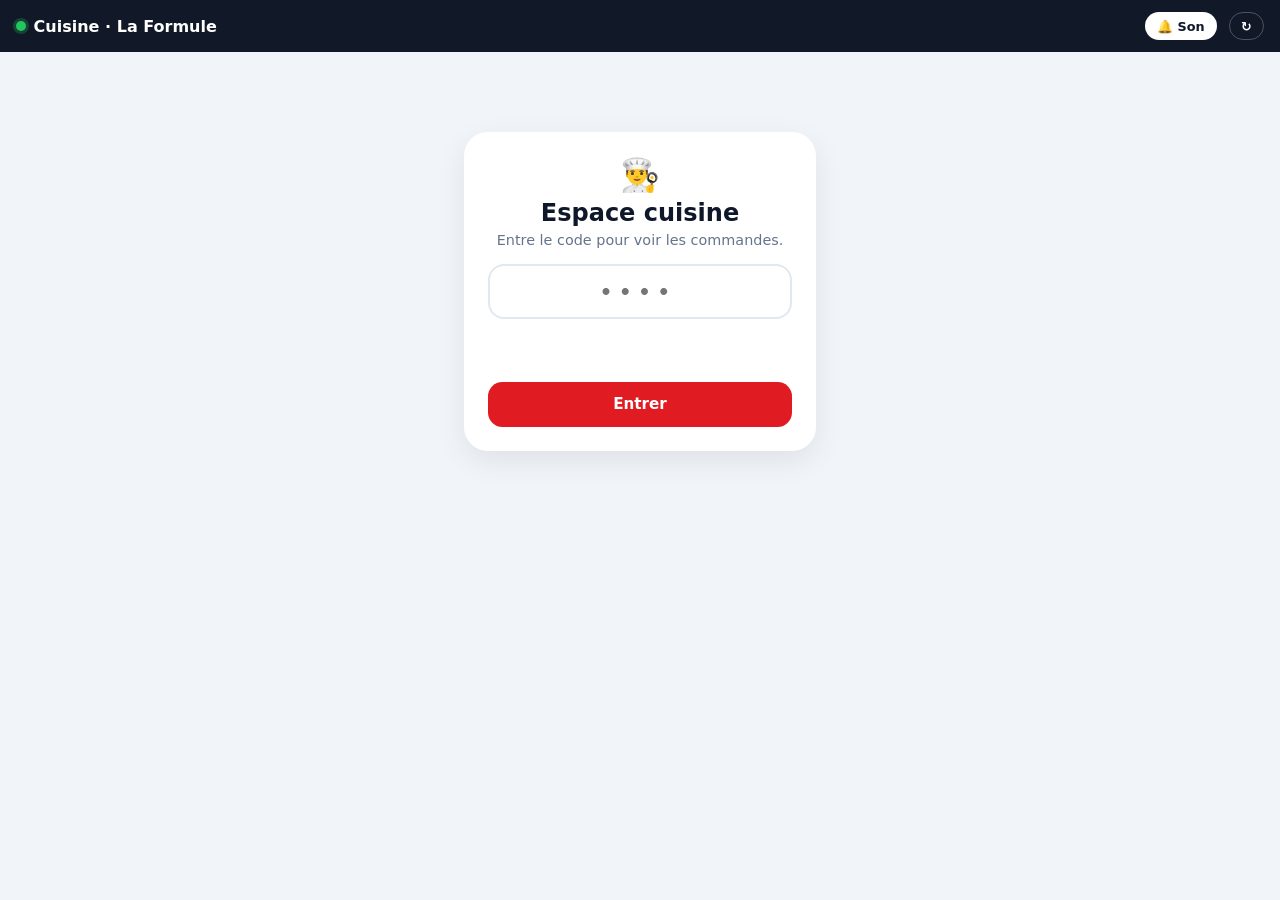
<file: cuisine/index.html>
<!DOCTYPE html>
<html lang="fr">
<head>
  <meta charset="utf-8">
  <meta name="viewport" content="width=device-width, initial-scale=1, viewport-fit=cover">
  <meta name="robots" content="noindex, nofollow">
  <title>Cuisine · Commandes en direct</title>
  <meta name="theme-color" content="#111827">
  <link rel="icon" href="/images/icon-192.png">
  <link rel="apple-touch-icon" href="/images/icon-192.png">
  <style>
    :root{ --brand:#e11b22; --ink:#0f172a; --muted:#64748b; --bg:#f1f5f9; --card:#fff; --ok:#15803d; --warn:#b45309; --info:#1d4ed8; }
    *{ box-sizing:border-box; }
    body{ margin:0; font-family:system-ui,-apple-system,"Segoe UI",Roboto,sans-serif; background:var(--bg); color:var(--ink); }
    button{ font:inherit; cursor:pointer; }
    header{ position:sticky; top:0; z-index:10; background:#111827; color:#fff; padding:.75rem 1rem; display:flex; align-items:center; gap:.75rem; }
    header h1{ font-size:1rem; margin:0; font-weight:800; display:flex; align-items:center; gap:.5rem; }
    header .dot{ width:.6rem; height:.6rem; border-radius:999px; background:#22c55e; box-shadow:0 0 0 3px rgba(34,197,94,.25); }
    header .dot.off{ background:#ef4444; box-shadow:0 0 0 3px rgba(239,68,68,.25); }
    header .spacer{ flex:1; }
    .hbtn{ border:1px solid rgba(255,255,255,.25); background:transparent; color:#fff; border-radius:999px; padding:.35rem .7rem; font-size:.8rem; font-weight:700; }
    .hbtn.on{ background:#fff; color:#111827; }
    main{ max-width:56rem; margin:0 auto; padding:1rem; }
    .tabs{ display:flex; gap:.5rem; margin-bottom:1rem; }
    .tab{ flex:1; padding:.6rem; border-radius:999px; border:2px solid #e2e8f0; background:#fff; font-weight:800; font-size:.9rem; color:var(--muted); }
    .tab.on{ border-color:var(--ink); color:var(--ink); }
    .tab .n{ display:inline-block; min-width:1.4rem; padding:0 .35rem; border-radius:999px; background:var(--brand); color:#fff; font-size:.75rem; margin-left:.35rem; }
    .empty{ text-align:center; color:var(--muted); padding:3rem 1rem; }
    .card{ background:var(--card); border-radius:1.25rem; padding:1rem; margin-bottom:.9rem; box-shadow:0 4px 14px rgba(0,0,0,.06); border-left:6px solid #94a3b8; }
    .card.recue{ border-left-color:var(--brand); animation:pulse 1.6s infinite; }
    .card.preparation{ border-left-color:var(--warn); }
    .card.prete, .card.en_route{ border-left-color:var(--ok); }
    .card.terminee, .card.annulee{ opacity:.65; }
    @keyframes pulse{ 0%,100%{ box-shadow:0 4px 14px rgba(0,0,0,.06);} 50%{ box-shadow:0 4px 18px rgba(225,27,34,.35);} }
    .top{ display:flex; align-items:flex-start; gap:.75rem; }
    .id{ font-size:1.35rem; font-weight:900; letter-spacing:.02em; }
    .meta{ font-size:.8rem; color:var(--muted); margin-top:.15rem; }
    .badge{ display:inline-block; padding:.2rem .55rem; border-radius:999px; font-size:.72rem; font-weight:800; background:#f1f5f9; color:var(--ink); margin-right:.3rem; }
    .badge.livraison{ background:#dbeafe; color:var(--info); }
    .badge.emporter{ background:#fef3c7; color:var(--warn); }
    .badge.sur-place{ background:#dcfce7; color:var(--ok); }
    .status{ margin-left:auto; text-align:right; font-size:.78rem; font-weight:800; }
    .status span{ display:block; font-weight:500; color:var(--muted); }
    .client{ margin:.7rem 0; display:flex; flex-wrap:wrap; gap:.4rem; align-items:center; font-size:.9rem; }
    .client a{ color:var(--ink); text-decoration:none; font-weight:700; padding:.35rem .7rem; border:1px solid #e2e8f0; border-radius:999px; background:#fff; }
    .addr{ font-size:.85rem; color:var(--ink); background:#eff6ff; padding:.45rem .7rem; border-radius:.75rem; margin:.4rem 0; }
    .addr a{ color:var(--info); font-weight:700; }
    .addr.pay{ background:#fefce8; }
    ul.lines .cat{ display:inline-block; font-size:.68rem; font-weight:900; letter-spacing:.03em; color:#fff; background:var(--ink); padding:.1rem .4rem; border-radius:.4rem; vertical-align:middle; }
    ul.lines{ list-style:none; padding:0; margin:.6rem 0; display:flex; flex-direction:column; gap:.35rem; }
    ul.lines li{ display:flex; gap:.6rem; padding:.5rem .7rem; background:#f8fafc; border-radius:.75rem; font-size:.9rem; }
    ul.lines .q{ font-weight:900; color:var(--brand); min-width:2rem; }
    ul.lines .d{ display:block; font-size:.78rem; color:var(--muted); margin-top:.15rem; }
    ul.lines .p{ margin-left:auto; font-weight:700; white-space:nowrap; }
    .total{ display:flex; justify-content:space-between; font-weight:900; font-size:1rem; padding:.3rem .2rem; }
    .msg{ font-size:.85rem; background:#fffbeb; border:1px dashed #fcd34d; padding:.5rem .7rem; border-radius:.75rem; margin:.4rem 0; }
    .actions{ display:flex; flex-wrap:wrap; gap:.5rem; margin-top:.75rem; }
    .btn{ flex:1; min-width:9rem; padding:.85rem 1rem; border-radius:.9rem; border:0; font-weight:900; font-size:.95rem; color:#fff; background:var(--ink); }
    .btn.primary{ background:var(--brand); }
    .btn.ok{ background:var(--ok); }
    .btn.ghost{ background:#fff; color:var(--muted); border:2px solid #e2e8f0; flex:0 0 auto; min-width:0; }
    .eta{ display:flex; gap:.4rem; align-items:center; font-size:.8rem; color:var(--muted); width:100%; }
    .eta button{ border:1px solid #e2e8f0; background:#fff; border-radius:999px; padding:.3rem .6rem; font-weight:700; font-size:.78rem; }
    .eta button.on{ background:var(--ink); color:#fff; border-color:var(--ink); }
    #login{ max-width:22rem; margin:4rem auto; background:#fff; padding:1.5rem; border-radius:1.5rem; box-shadow:0 10px 30px rgba(0,0,0,.08); text-align:center; }
    #login input{ width:100%; font-size:1.6rem; text-align:center; letter-spacing:.4em; padding:.7rem; border:2px solid #e2e8f0; border-radius:1rem; margin:1rem 0; }
    #login .btn{ width:100%; }
    #login .err{ color:var(--brand); font-size:.85rem; min-height:1.2rem; }
    .hidden{ display:none !important; }
    .toast{ position:fixed; left:50%; bottom:1.2rem; transform:translateX(-50%); background:#111827; color:#fff; padding:.7rem 1.1rem; border-radius:999px; font-weight:700; font-size:.9rem; z-index:20; box-shadow:0 10px 30px rgba(0,0,0,.3); }
  </style>
</head>
<body>
  <header>
    <h1><span id="netdot" class="dot"></span><span id="brand">Cuisine</span></h1>
    <span class="spacer"></span>
    <button id="soundBtn" class="hbtn" type="button">🔔 Son</button>
    <button id="refreshBtn" class="hbtn" type="button">↻</button>
    <button id="logoutBtn" class="hbtn hidden" type="button">Quitter</button>
  </header>

  <main>
    <section id="login">
      <p style="font-size:2rem;margin:0">👨‍🍳</p>
      <h2 style="margin:.3rem 0 0">Espace cuisine</h2>
      <p style="color:var(--muted);font-size:.9rem;margin:.3rem 0 0">Entre le code pour voir les commandes.</p>
      <input id="pin" type="password" inputmode="numeric" autocomplete="off" placeholder="••••" />
      <p id="loginErr" class="err"></p>
      <button id="loginBtn" class="btn primary" type="button">Entrer</button>
    </section>

    <section id="board" class="hidden">
      <div class="tabs">
        <button class="tab on" data-tab="active" type="button">À traiter <span class="n" id="nActive">0</span></button>
        <button class="tab" data-tab="done" type="button">Terminées <span class="n" id="nDone" style="background:#94a3b8">0</span></button>
      </div>
      <div id="list"></div>
    </section>
  </main>

  <script src="/config/laformule59.config.js"></script>
  <script src="/cuisine/cuisine.js"></script>
</body>
</html>
</file>
